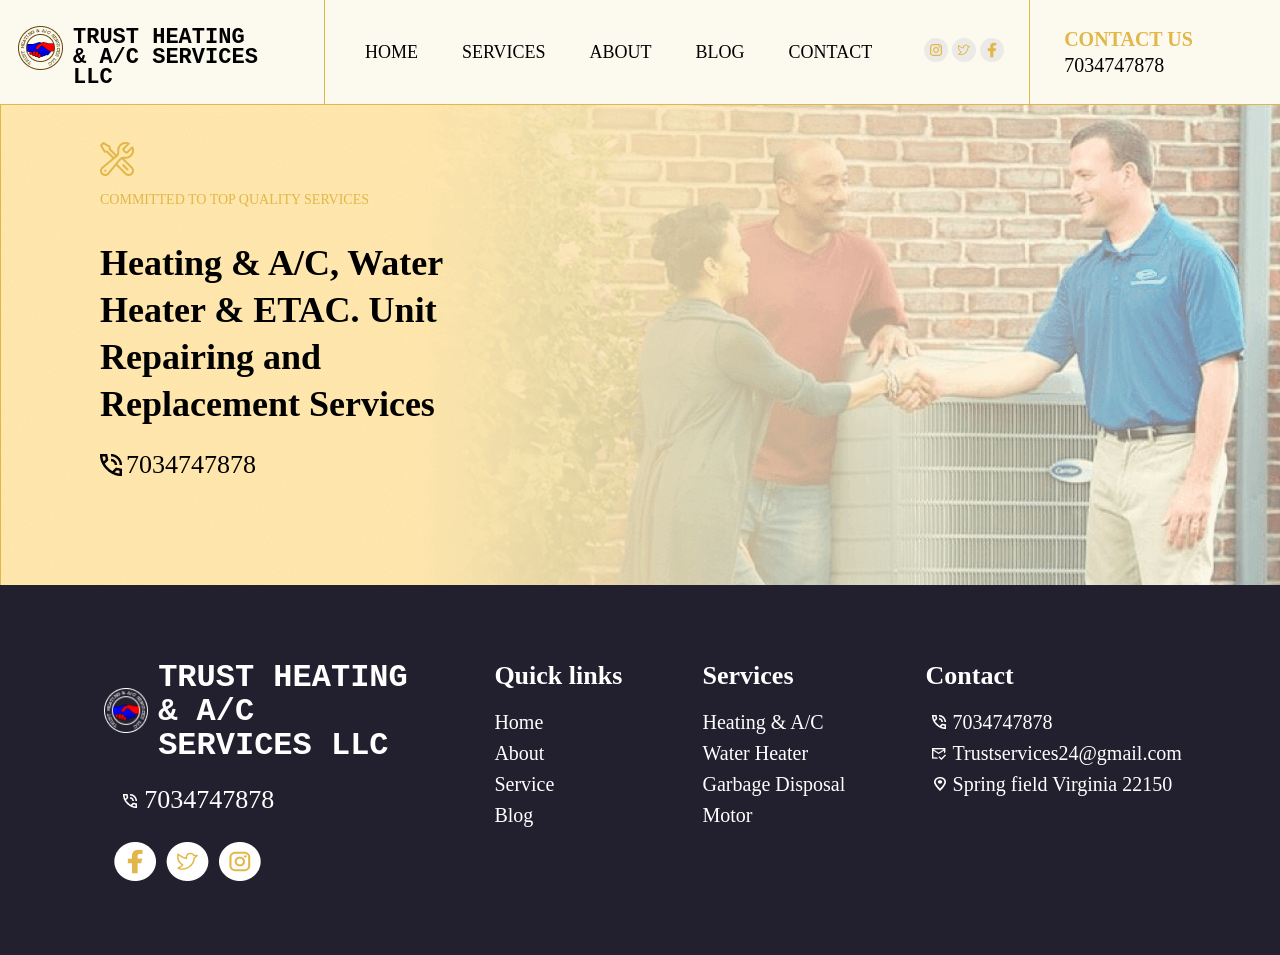
<file: Assignment 1 - (23014119-146)/index.html>
<!DOCTYPE html>
<html lang="en">
<head>
    <meta charset="UTF-8" />
    <meta http-equiv="X-UA-Compatible" content="IE=edge" />
    <meta name="viewport" content="width=device-width, initial-scale=1.0" />
    <title>TRUST HEATING & A/C SERVICES LLC</title>
    <link rel="shortcut icon" href="./assets/Group 54.png" type="image/x-icon">
    <link rel="stylesheet" href="./style.css" />
</head>
<body>
    <div class="main-container">
        <div class="navbar">
            <div class="nav-section1">
                <div class="navlogo-img">
                    <img src="./assets/Group 54.png" alt="" />
                    <h1><b>TRUST HEATING & A/C SERVICES LLC</b></h1>
                </div>
            </div>
            <div class="nav-setion2">
                <div class="links">
                    <a href="index.html">HOME</a>
                    <a href="services.html">SERVICES</a>
                    <a href="about.html">ABOUT</a>
                    <a href="blog.html">BLOG</a>
                    <a href="contact.html">CONTACT</a>
                </div>
                <div class="social-links">
                    <a href=""><img src="./assets/Group 4 (1).png" alt="" /></a>
                    <a href=""><img src="./assets/Group 3 (1).png" alt="" /></a>
                    <a href=""><img src="./assets/Group 5 (1).png" alt="" /></a>
                </div>
            </div>
            <div class="nav-section3">
                <h2>CONTACT US</h2>
                <p>7034747878</p>
            </div>
        </div>
        <div class="hero-section">
            <div class="hero-section-info">
                <img src="./assets/Vector.png" alt="" />
                <h3>COMMITTED TO TOP QUALITY SERVICES</h3>
                <p> Heating & A/C, Water Heater & ETAC. Unit Repairing and Replacement Services </p>
                <div class="phone-number">
                    <img src="./assets/cellphone.png" alt="" />
                    <h4>7034747878</h4>
                </div>
            </div>
        </div>
        <div class="footer-section">
            <div class="footer-column-1">
                <div class="footer-company-brand-image">
                    <div class="footer-logo-image">
                        <img src="./assets/Group 53.png" alt="" height="45px" width="44" />
                    </div>
                    <div class="footer-logo-text">
                        <h4>TRUST HEATING & A/C SERVICES LLC</h4>
                    </div>
                </div>
                <div class="footer-contact">
                    <ul>
                        <li style="list-style-image: url(./assets/fcall.png)"> 7034747878 </li>
                    </ul>
                    <div class="footer-icons">
                        <div><img src="./assets/fi1 (1).png" alt="" /></div>
                        <div><img src="./assets/fi1 (2).png" alt="" /></div>
                        <div><img src="./assets/fi1 (3).png" alt="" /></div>
                    </div>
                </div>
            </div>
            <div class="footer-column-2">
                <h3 style="font-size: 26px">Quick links</h3>
                <ul>
                    <a href="">
                        <li>Home</li>
                    </a>
                    <a href="">
                        <li>About</li>
                    </a>
                    <a href="">
                        <li>Service</li>
                    </a>
                    <a href="">
                        <li>Blog</li>
                    </a>
                </ul>
            </div>
            <div class="footer-column-3">
                <h3 style="font-size: 26px">Services</h3>
                <ul>
                    <a href="">
                        <li>Heating & A/C</li>
                    </a>
                    <a href="">
                        <li>Water Heater</li>
                    </a>
                    <a href="">
                        <li>Garbage Disposal</li>
                    </a>
                    <a href="">
                        <li>Motor</li>
                    </a>
                </ul>
            </div>
            <div class="footer-column-4">
                <h3 style="font-size: 26px">Contact</h3>
                <ul>
                    <a href="">
                        <li style="list-style-image: url(./assets/fcall.png)"> 7034747878 </li>
                    </a>
                    <a href="">
                        <li style="list-style-image: url(./assets/femail.png)"> Trustservices24@gmail.com </li>
                    </a>
                    <a href="">
                        <li style="list-style-image: url(./assets/flocation.png)"> Spring field Virginia 22150 </li>
                    </a>
                </ul>
            </div>
        </div>
</body>
</html>
</file>
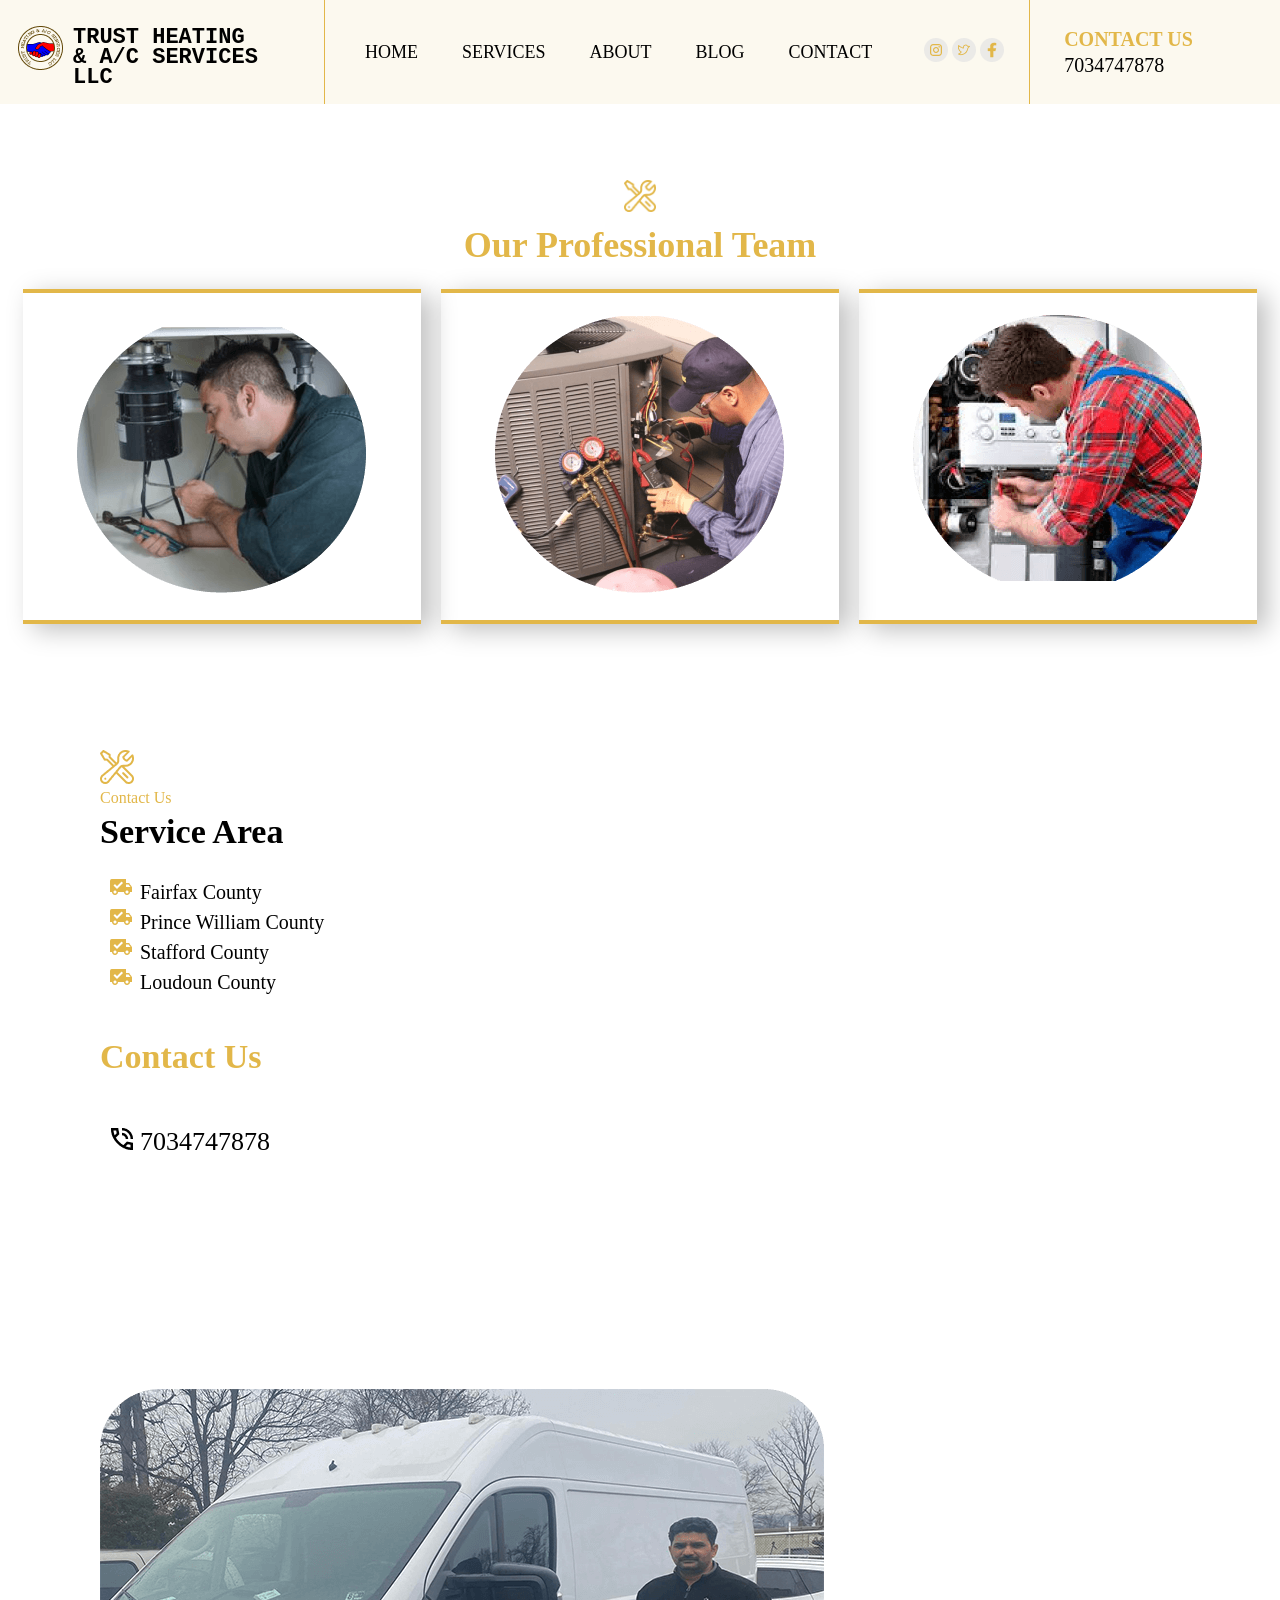
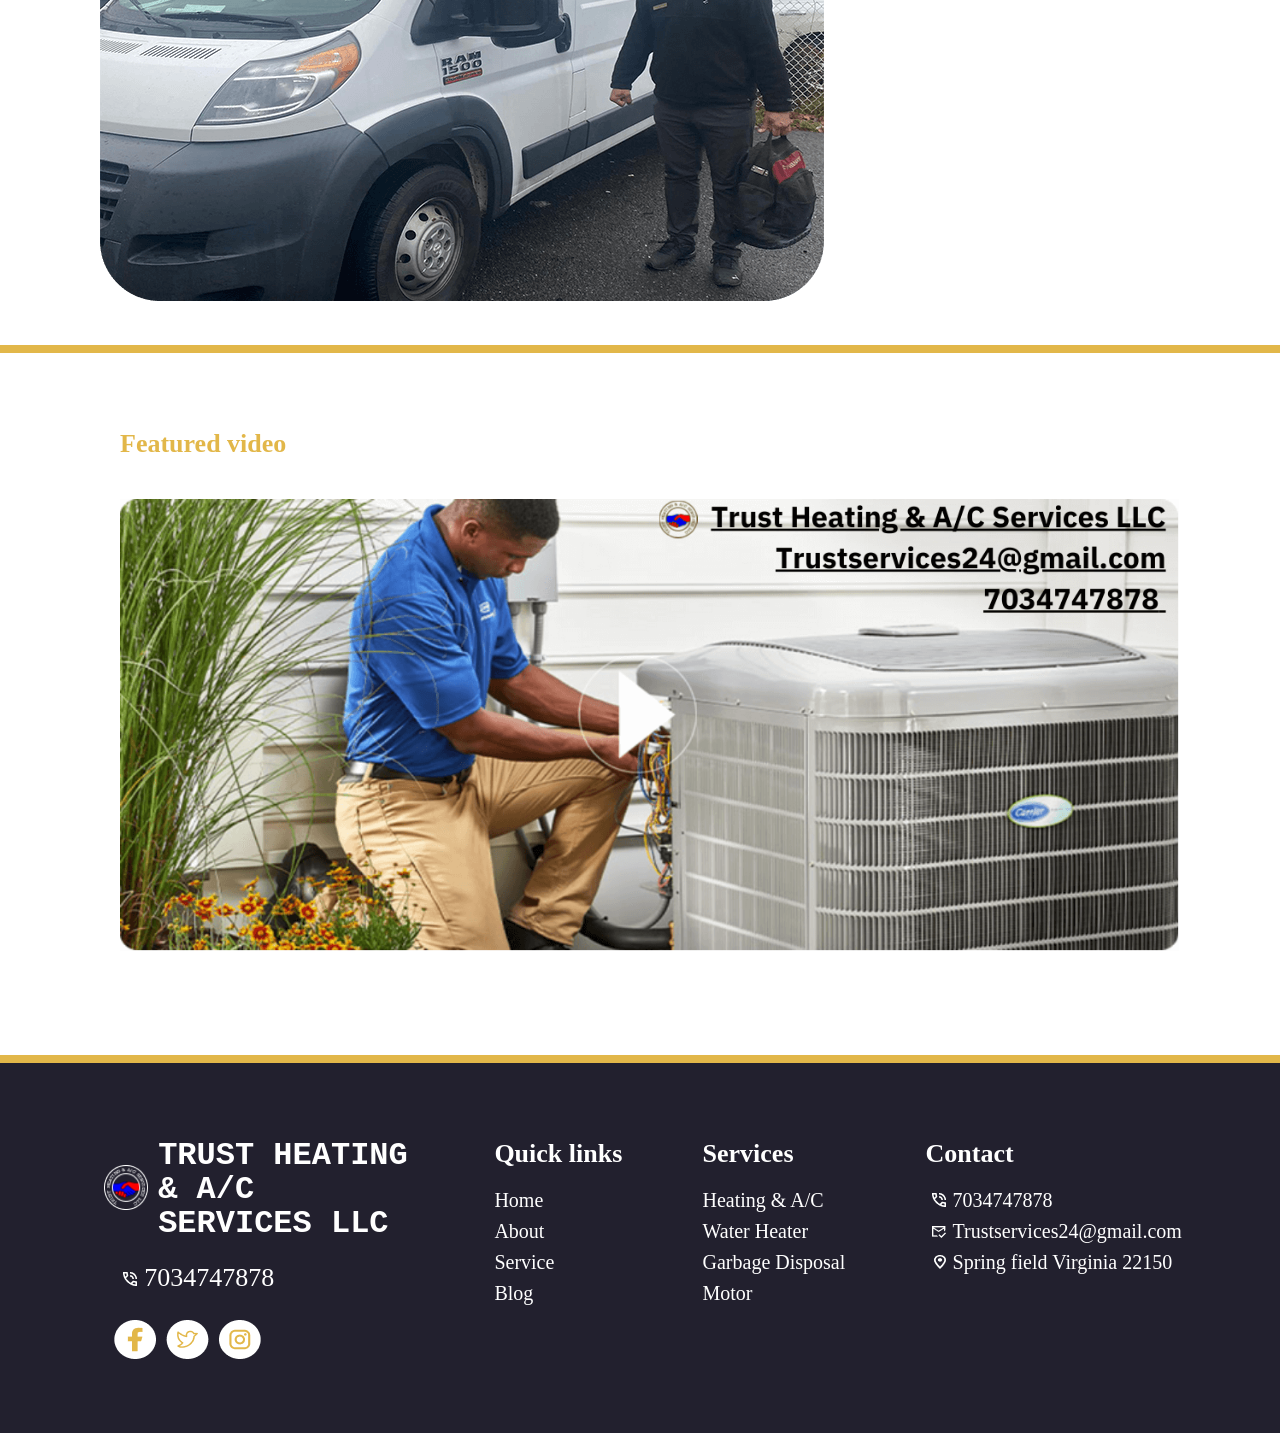
<file: Assignment 1 - (23014119-146)/about.html>
<!DOCTYPE html>
<html lang="en">
<head>
    <meta charset="UTF-8" />
    <meta http-equiv="X-UA-Compatible" content="IE=edge" />
    <meta name="viewport" content="width=device-width, initial-scale=1.0" />
    <title>TRUST HEATING & A/C SERVICES LLC</title>
    <link rel="shortcut icon" href="./assets/Group 54.png" type="image/x-icon">
    <link rel="stylesheet" href="./style.css" />
</head>
<body>
    <div class="main-container">
        <div class="navbar">
            <div class="nav-section1">
                <div class="navlogo-img">
                    <img src="./assets/Group 54.png" alt="" />
                    <h1><b>TRUST HEATING & A/C SERVICES LLC</b></h1>
                </div>
            </div>
            <div class="nav-setion2">
                <div class="links">
                    <a href="index.html">HOME</a>
                    <a href="services.html">SERVICES</a>
                    <a href="about.html">ABOUT</a>
                    <a href="blog.html">BLOG</a>
                    <a href="contact.html">CONTACT</a>
                </div>
                <div class="social-links">
                    <a href=""><img src="./assets/Group 4 (1).png" alt="" /></a>
                    <a href=""><img src="./assets/Group 3 (1).png" alt="" /></a>
                    <a href=""><img src="./assets/Group 5 (1).png" alt="" /></a>
                </div>
            </div>
            <div class="nav-section3">
                <h2>CONTACT US</h2>
                <p>7034747878</p>
            </div>
        </div>
        <div class="team">
            <div class="team-heading">
                <img src="./assets/Vector.png" alt="" width="32" height="32" />
                <h2 style="font-size: 36px; color: #e2b749">
                    <b>Our Professional Team</b>
                </h2>
            </div>
            <div class="team-photos">
                <div class="team-photo-details">
                    <img src="./assets/team1.png" alt="" />
                </div>
                <div class="team-photo-details">
                    <img src="./assets/team2.png" alt="" />
                </div>
                <div class="team-photo-details">
                    <img src="./assets/team3.png" alt="" />
                </div>
            </div>
            <div class="team-area">
                <div class="team-area-text">
                    <div class="team-setting">
                        <img src="./assets/Vector.png" alt="" />
                        <p>Contact Us</p>
                    </div>
                    <div class="service-area">
                        <div>
                            <h2 style="font-size: 34px">Service Area</h2>
                        </div>
                        <div class="service-area-list">
                            <ul>
                                <li><a href="">Fairfax County</a></li>
                                <li><a href="">Prince William County</a></li>
                                <li><a href="">Stafford County</a></li>
                                <li><a href="">Loudoun County</a></li>
                            </ul>
                        </div>
                    </div>
                    <div class="team-contact">
                        <div>
                            <h6>Contact Us</h6>
                        </div>
                        <div class="team-number">
                            <div class="intro-number-digit">
                                <ul>
                                    <li>
                                        <a href="" style="
                        font-size: 26px;
                        line-height: 34px;
                        text-decoration: none;
                      "><b>7034747878</b></a>
                                    </li>
                                </ul>
                            </div>
                        </div>
                    </div>
                </div>
                <div class="team-area-pic">
                    <img class="img-wi" src="./assets/team4.png" alt="" />
                </div>
            </div>
        </div>
        <div class="video">
            <div class="video-text">
                <h3 style="font-size: 26px">Featured video</h3>
            </div>
            <div class="video-display">
                <img src="./assets/video.png" alt="" width="100%" />
            </div>
        </div>
        <div class="footer-section">
            <div class="footer-column-1">
                <div class="footer-company-brand-image">
                    <div class="footer-logo-image">
                        <img src="./assets/Group 53.png" alt="" height="45px" width="44" />
                    </div>
                    <div class="footer-logo-text">
                        <h4>TRUST HEATING & A/C SERVICES LLC</h4>
                    </div>
                </div>
                <div class="footer-contact">
                    <ul>
                        <li style="list-style-image: url(./assets/fcall.png)"> 7034747878 </li>
                    </ul>
                    <div class="footer-icons">
                        <div><img src="./assets/fi1 (1).png" alt="" /></div>
                        <div><img src="./assets/fi1 (2).png" alt="" /></div>
                        <div><img src="./assets/fi1 (3).png" alt="" /></div>
                    </div>
                </div>
            </div>
            <div class="footer-column-2">
                <h3 style="font-size: 26px">Quick links</h3>
                <ul>
                    <a href="">
                        <li>Home</li>
                    </a>
                    <a href="">
                        <li>About</li>
                    </a>
                    <a href="">
                        <li>Service</li>
                    </a>
                    <a href="">
                        <li>Blog</li>
                    </a>
                </ul>
            </div>
            <div class="footer-column-3">
                <h3 style="font-size: 26px">Services</h3>
                <ul>
                    <a href="">
                        <li>Heating & A/C</li>
                    </a>
                    <a href="">
                        <li>Water Heater</li>
                    </a>
                    <a href="">
                        <li>Garbage Disposal</li>
                    </a>
                    <a href="">
                        <li>Motor</li>
                    </a>
                </ul>
            </div>
            <div class="footer-column-4">
                <h3 style="font-size: 26px">Contact</h3>
                <ul>
                    <a href="">
                        <li style="list-style-image: url(./assets/fcall.png)"> 7034747878 </li>
                    </a>
                    <a href="">
                        <li style="list-style-image: url(./assets/femail.png)"> Trustservices24@gmail.com </li>
                    </a>
                    <a href="">
                        <li style="list-style-image: url(./assets/flocation.png)"> Spring field Virginia 22150 </li>
                    </a>
                </ul>
            </div>
        </div>
</body>
</html>
</file>
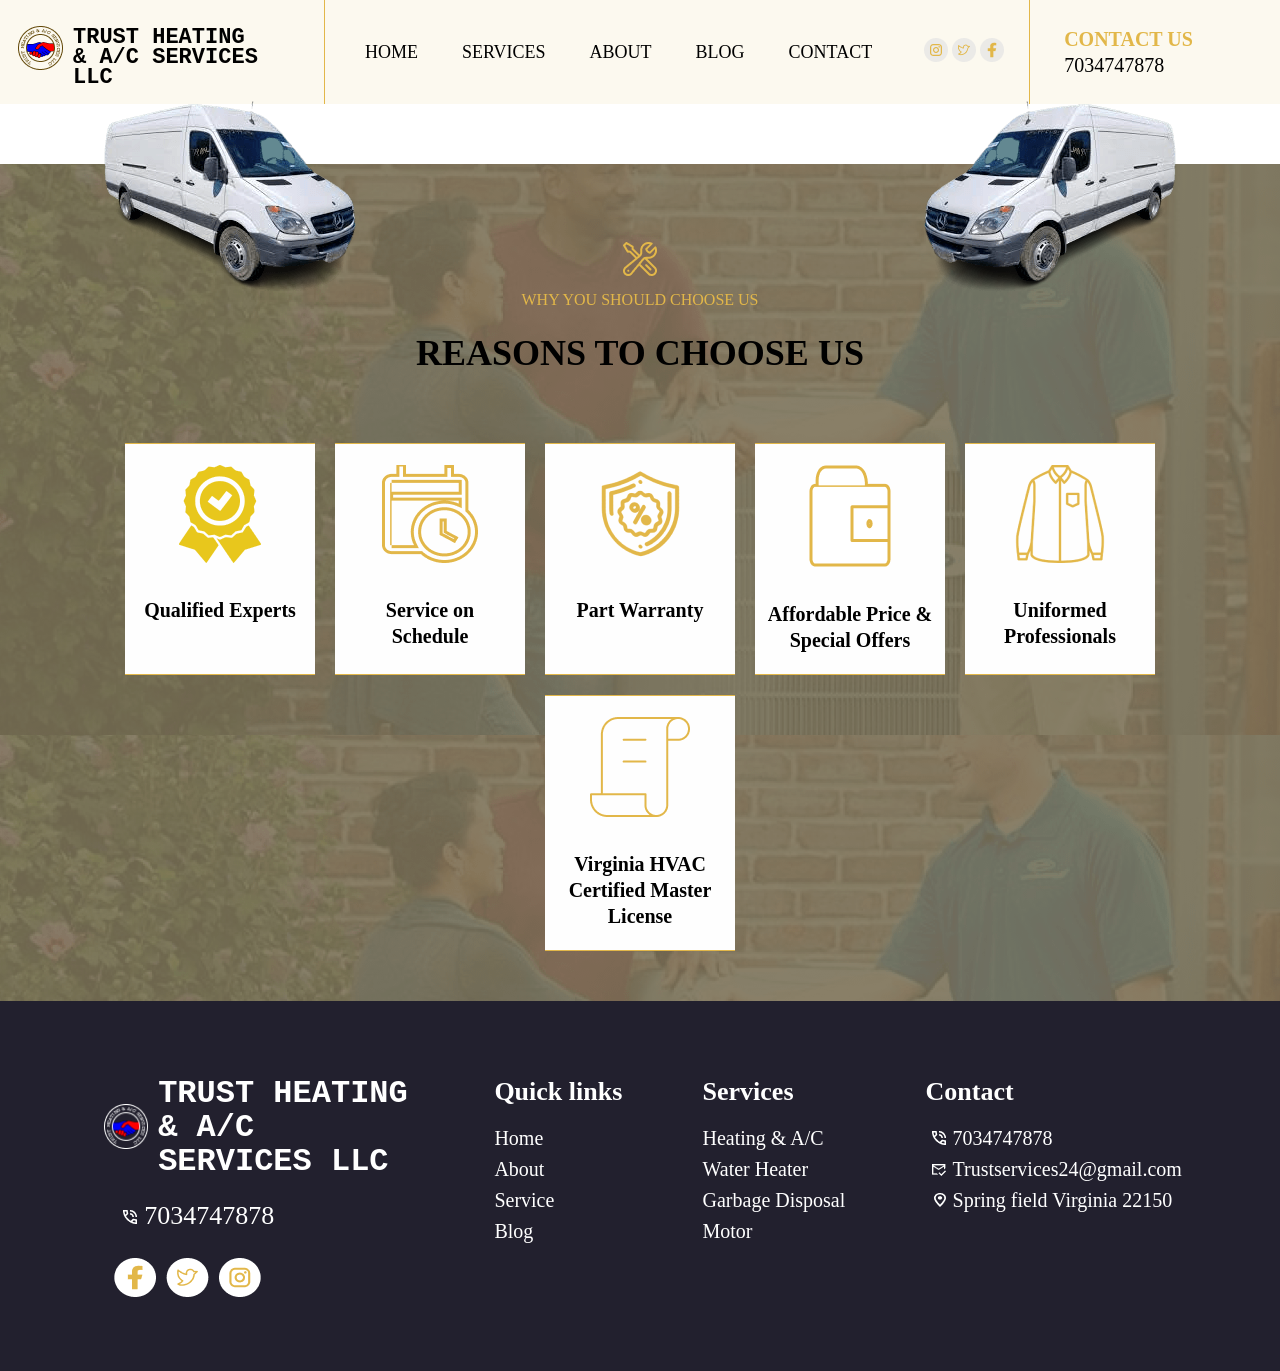
<file: Assignment 1 - (23014119-146)/blog.html>
<!DOCTYPE html>
<html lang="en">
<head>
    <meta charset="UTF-8" />
    <meta http-equiv="X-UA-Compatible" content="IE=edge" />
    <meta name="viewport" content="width=device-width, initial-scale=1.0" />
    <title>TRUST HEATING & A/C SERVICES LLC</title>
    <link rel="shortcut icon" href="./assets/Group 54.png" type="image/x-icon">
    <link rel="stylesheet" href="./style.css" />
</head>
<body>
    <div class="main-container">
        <div class="navbar">
            <div class="nav-section1">
                <div class="navlogo-img">
                    <img src="./assets/Group 54.png" alt="" />
                    <h1><b>TRUST HEATING & A/C SERVICES LLC</b></h1>
                </div>
            </div>
            <div class="nav-setion2">
                <div class="links">
                    <a href="index.html">HOME</a>
                    <a href="services.html">SERVICES</a>
                    <a href="about.html">ABOUT</a>
                    <a href="blog.html">BLOG</a>
                    <a href="contact.html">CONTACT</a>
                </div>
                <div class="social-links">
                    <a href=""><img src="./assets/Group 4 (1).png" alt="" /></a>
                    <a href=""><img src="./assets/Group 3 (1).png" alt="" /></a>
                    <a href=""><img src="./assets/Group 5 (1).png" alt="" /></a>
                </div>
            </div>
            <div class="nav-section3">
                <h2>CONTACT US</h2>
                <p>7034747878</p>
            </div>
        </div>
        <div class="reason-section">
            <img class="vanleft" src="./assets/vanleft.png" alt="" />
            <img class="vanright" src="./assets/vanright.png" alt="" />
            <img class="service-img" src="./assets/Vector.png" alt="" />
            <p class="reason-section-para">WHY YOU SHOULD CHOOSE US</p>
            <h3>REASONS TO CHOOSE US</h3>
            <div class="cards">
                <div class="card">
                    <img src="./assets/Mask group.png" alt="" />
                    <p>Qualified Experts</p>
                </div>
                <div class="card">
                    <img src="./assets/service1.png" alt="" />
                    <p>Service on Schedule</p>
                </div>
                <div class="card">
                    <img src="./assets/Mask group (1).png" alt="" />
                    <p>Part Warranty</p>
                </div>
                <div class="card">
                    <img src="./assets/Group.png" alt="" />
                    <p>Affordable Price & Special Offers</p>
                </div>
                <div class="card">
                    <img src="./assets/uniform.png" alt="" />
                    <p>Uniformed Professionals</p>
                </div>
                <div class="card">
                    <img src="./assets/paper.png" alt="" />
                    <p>Virginia HVAC Certified Master License</p>
                </div>
            </div>
        </div>
        <div class="footer-section">
            <div class="footer-column-1">
                <div class="footer-company-brand-image">
                    <div class="footer-logo-image">
                        <img src="./assets/Group 53.png" alt="" height="45px" width="44" />
                    </div>
                    <div class="footer-logo-text">
                        <h4>TRUST HEATING & A/C SERVICES LLC</h4>
                    </div>
                </div>
                <div class="footer-contact">
                    <ul>
                        <li style="list-style-image: url(./assets/fcall.png)"> 7034747878 </li>
                    </ul>
                    <div class="footer-icons">
                        <div><img src="./assets/fi1 (1).png" alt="" /></div>
                        <div><img src="./assets/fi1 (2).png" alt="" /></div>
                        <div><img src="./assets/fi1 (3).png" alt="" /></div>
                    </div>
                </div>
            </div>
            <div class="footer-column-2">
                <h3 style="font-size: 26px">Quick links</h3>
                <ul>
                    <a href="">
                        <li>Home</li>
                    </a>
                    <a href="">
                        <li>About</li>
                    </a>
                    <a href="">
                        <li>Service</li>
                    </a>
                    <a href="">
                        <li>Blog</li>
                    </a>
                </ul>
            </div>
            <div class="footer-column-3">
                <h3 style="font-size: 26px">Services</h3>
                <ul>
                    <a href="">
                        <li>Heating & A/C</li>
                    </a>
                    <a href="">
                        <li>Water Heater</li>
                    </a>
                    <a href="">
                        <li>Garbage Disposal</li>
                    </a>
                    <a href="">
                        <li>Motor</li>
                    </a>
                </ul>
            </div>
            <div class="footer-column-4">
                <h3 style="font-size: 26px">Contact</h3>
                <ul>
                    <a href="">
                        <li style="list-style-image: url(./assets/fcall.png)"> 7034747878 </li>
                    </a>
                    <a href="">
                        <li style="list-style-image: url(./assets/femail.png)"> Trustservices24@gmail.com </li>
                    </a>
                    <a href="">
                        <li style="list-style-image: url(./assets/flocation.png)"> Spring field Virginia 22150 </li>
                    </a>
                </ul>
            </div>
        </div>
</body>
</html>
</file>
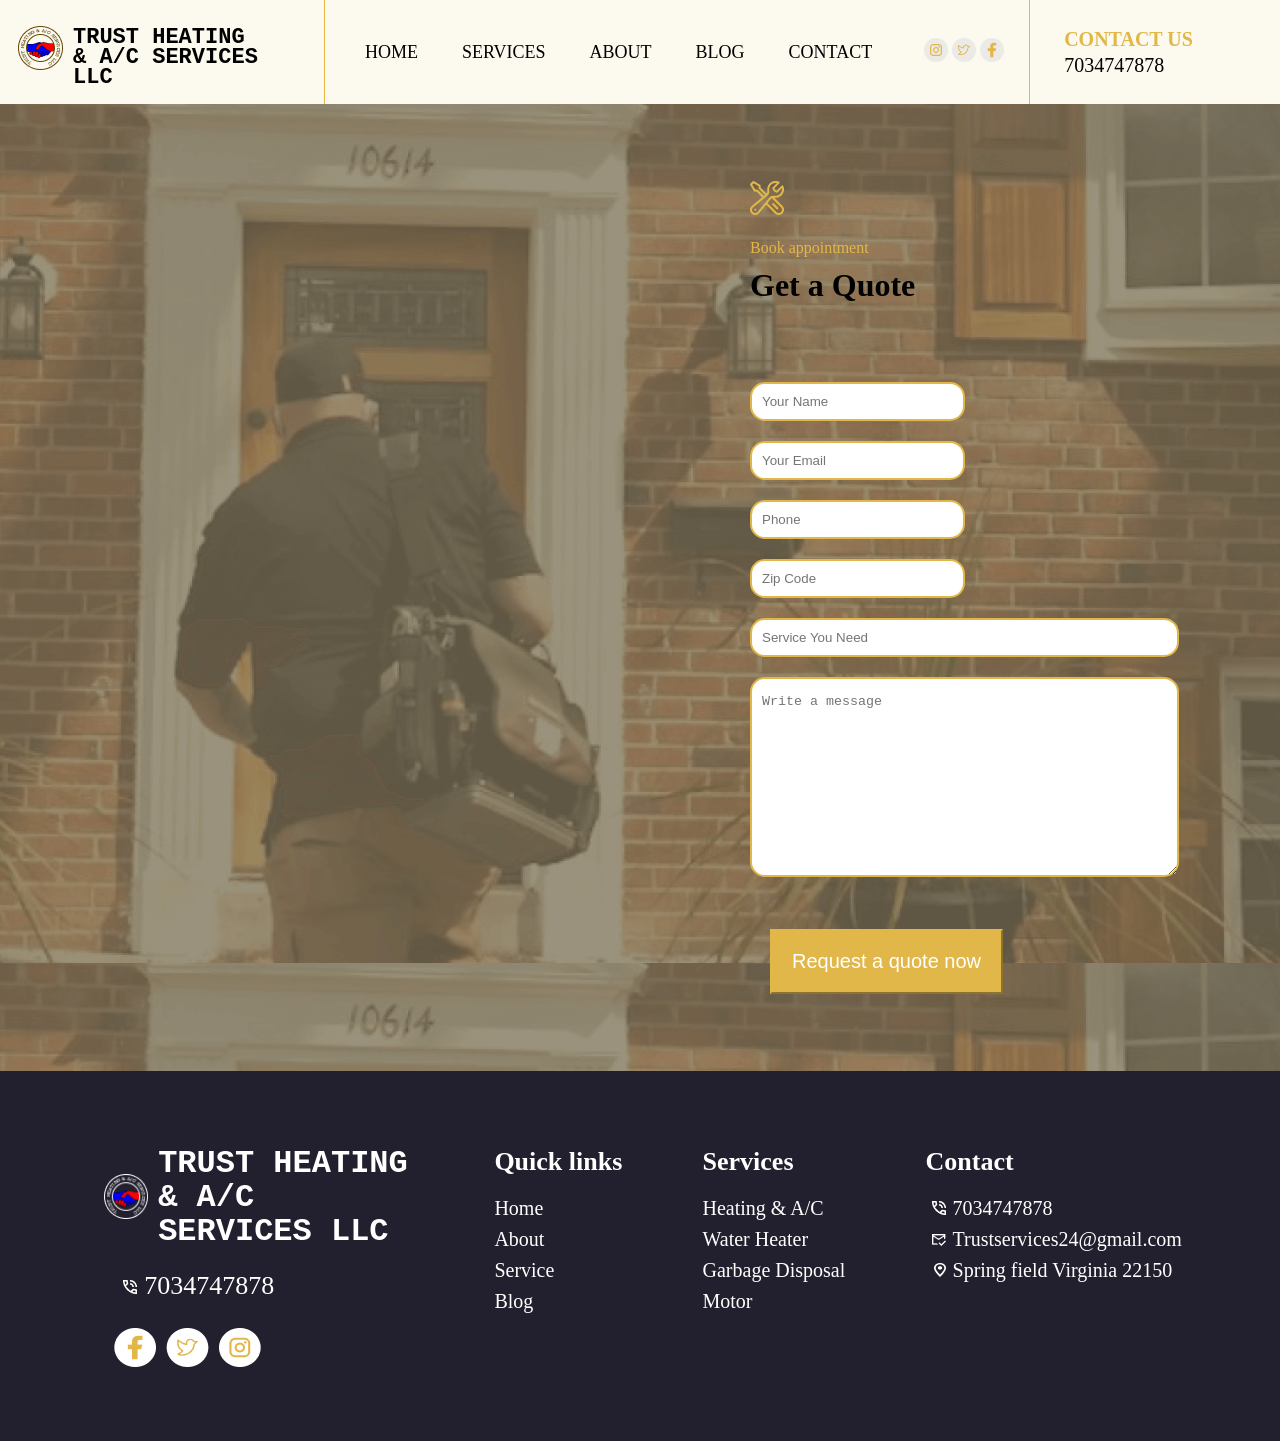
<file: Assignment 1 - (23014119-146)/contact.html>
<!DOCTYPE html>
<html lang="en">
<head>
    <meta charset="UTF-8" />
    <meta http-equiv="X-UA-Compatible" content="IE=edge" />
    <meta name="viewport" content="width=device-width, initial-scale=1.0" />
    <title>TRUST HEATING & A/C SERVICES LLC</title>
    <link rel="shortcut icon" href="./assets/Group 54.png" type="image/x-icon">
    <link rel="stylesheet" href="./style.css" />
</head>
<body>
    <div class="main-container">
        <div class="navbar">
            <div class="nav-section1">
                <div class="navlogo-img">
                    <img src="./assets/Group 54.png" alt="" />
                    <h1><b>TRUST HEATING & A/C SERVICES LLC</b></h1>
                </div>
            </div>
            <div class="nav-setion2">
                <div class="links">
                    <a href="index.html">HOME</a>
                    <a href="services.html">SERVICES</a>
                    <a href="about.html">ABOUT</a>
                    <a href="blog.html">BLOG</a>
                    <a href="contact.html">CONTACT</a>
                </div>
                <div class="social-links">
                    <a href=""><img src="./assets/Group 4 (1).png" alt="" /></a>
                    <a href=""><img src="./assets/Group 3 (1).png" alt="" /></a>
                    <a href=""><img src="./assets/Group 5 (1).png" alt="" /></a>
                </div>
            </div>
            <div class="nav-section3">
                <h2>CONTACT US</h2>
                <p>7034747878</p>
            </div>
        </div>
        <div class="contact-section">
            <div class="contact-section-details">
                <div class="contact-section-text">
                    <img src="./assets/Vector.png" alt="" />
                    <p style="color: #e2b749; font-size: 16px; padding: 20px 0 10px"> Book appointment </p>
                    <h1 class="contact-section-b"><b>Get a Quote</b></h1>
                </div>
                <div class="contact-form">
                    <form class="form-inline" action="">
                        <input type="text" class="form-text" placeholder="Your Name" name="text" />
                        <input type="email" class="form-email" placeholder="Your Email" name="email" />
                        <input type="number" class="form-number" placeholder="Phone" name="number" />
                        <input type="number" class="form-number" placeholder="Zip Code" name="number" />
                        <input type="text" class="form-text-service" placeholder="Service You Need" name="text" />
                        <textarea class="form-textarea" name="subject" placeholder="Write a message"></textarea>
                        <br />
                        <button class="form-btn" type="submit"> Request a quote now </button>
                    </form>
                </div>
            </div>
        </div>
        <div class="footer-section">
            <div class="footer-column-1">
                <div class="footer-company-brand-image">
                    <div class="footer-logo-image">
                        <img src="./assets/Group 53.png" alt="" height="45px" width="44" />
                    </div>
                    <div class="footer-logo-text">
                        <h4>TRUST HEATING & A/C SERVICES LLC</h4>
                    </div>
                </div>
                <div class="footer-contact">
                    <ul>
                        <li style="list-style-image: url(./assets/fcall.png)"> 7034747878 </li>
                    </ul>
                    <div class="footer-icons">
                        <div><img src="./assets/fi1 (1).png" alt="" /></div>
                        <div><img src="./assets/fi1 (2).png" alt="" /></div>
                        <div><img src="./assets/fi1 (3).png" alt="" /></div>
                    </div>
                </div>
            </div>
            <div class="footer-column-2">
                <h3 style="font-size: 26px">Quick links</h3>
                <ul>
                    <a href="">
                        <li>Home</li>
                    </a>
                    <a href="">
                        <li>About</li>
                    </a>
                    <a href="">
                        <li>Service</li>
                    </a>
                    <a href="">
                        <li>Blog</li>
                    </a>
                </ul>
            </div>
            <div class="footer-column-3">
                <h3 style="font-size: 26px">Services</h3>
                <ul>
                    <a href="">
                        <li>Heating & A/C</li>
                    </a>
                    <a href="">
                        <li>Water Heater</li>
                    </a>
                    <a href="">
                        <li>Garbage Disposal</li>
                    </a>
                    <a href="">
                        <li>Motor</li>
                    </a>
                </ul>
            </div>
            <div class="footer-column-4">
                <h3 style="font-size: 26px">Contact</h3>
                <ul>
                    <a href="">
                        <li style="list-style-image: url(./assets/fcall.png)"> 7034747878 </li>
                    </a>
                    <a href="">
                        <li style="list-style-image: url(./assets/femail.png)"> Trustservices24@gmail.com </li>
                    </a>
                    <a href="">
                        <li style="list-style-image: url(./assets/flocation.png)"> Spring field Virginia 22150 </li>
                    </a>
                </ul>
            </div>
        </div>
</body>
</html>
</file>
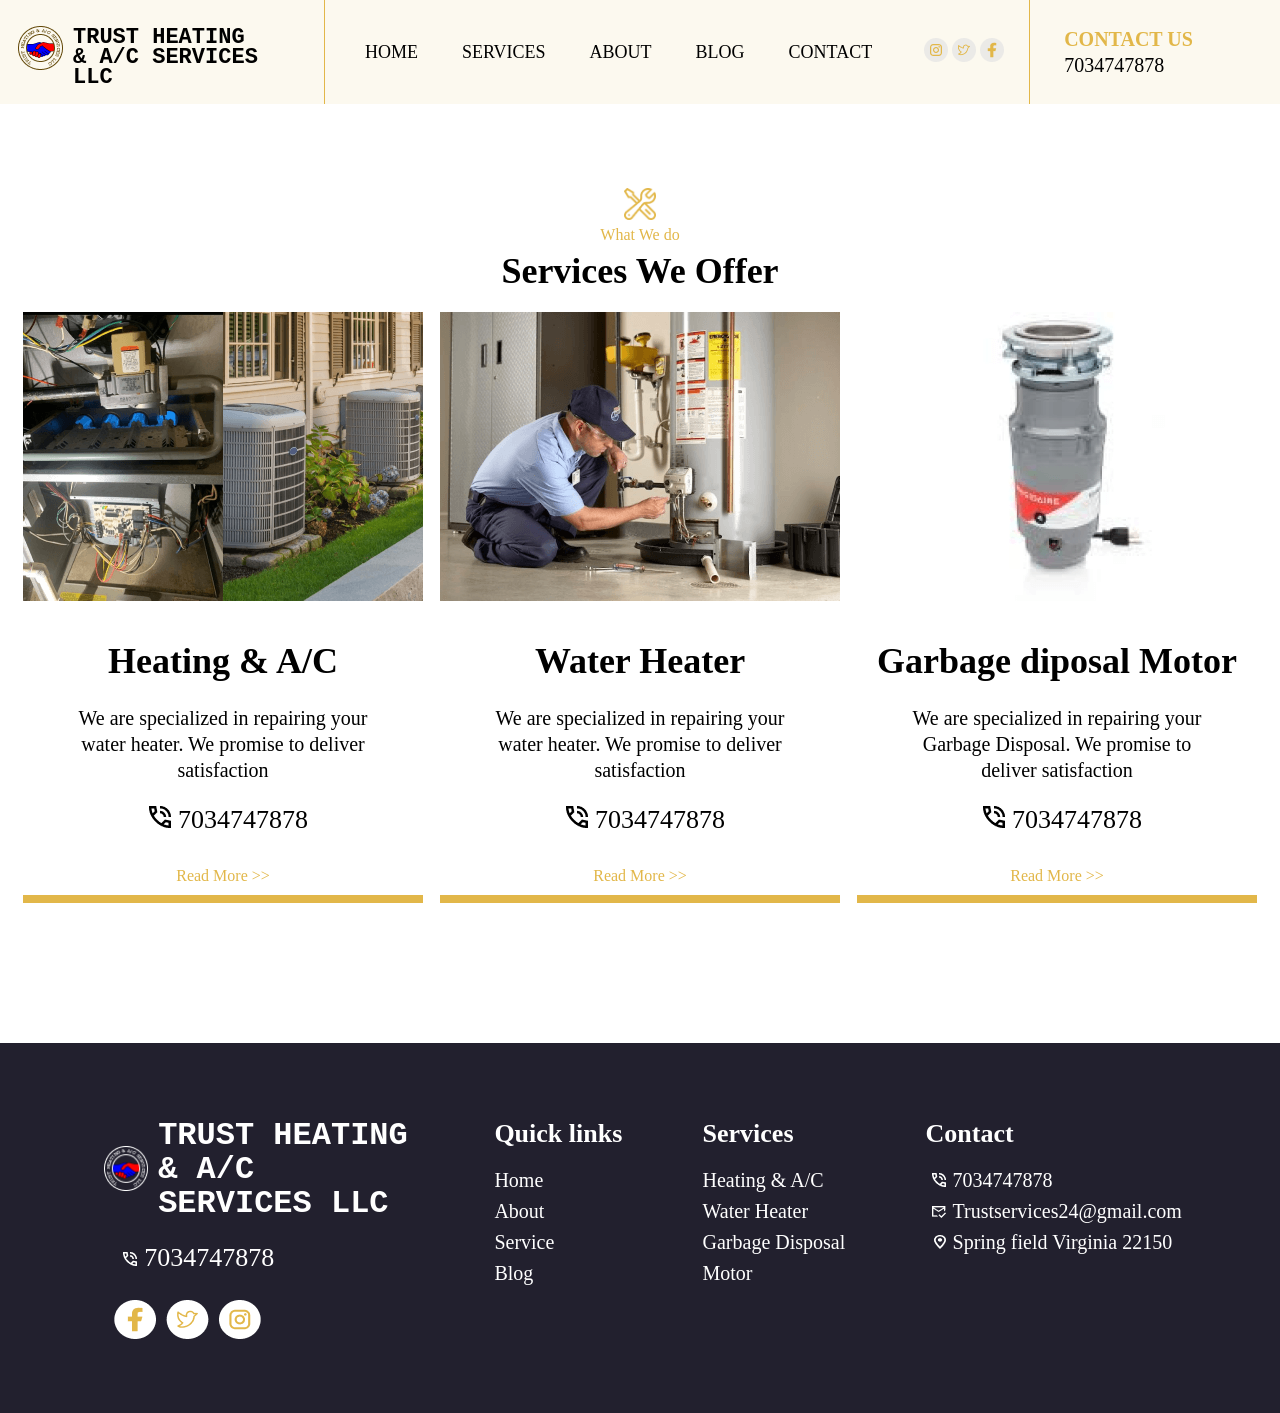
<file: Assignment 1 - (23014119-146)/services.html>
<!DOCTYPE html>
<html lang="en">
<head>
    <meta charset="UTF-8" />
    <meta http-equiv="X-UA-Compatible" content="IE=edge" />
    <meta name="viewport" content="width=device-width, initial-scale=1.0" />
    <title>TRUST HEATING & A/C SERVICES LLC</title>
    <link rel="shortcut icon" href="./assets/Group 54.png" type="image/x-icon">
    <link rel="stylesheet" href="./style.css" />
</head>
<body>
    <div class="main-container">
        <div class="navbar">
            <div class="nav-section1">
                <div class="navlogo-img">
                    <img src="./assets/Group 54.png" alt="" />
                    <h1><b>TRUST HEATING & A/C SERVICES LLC</b></h1>
                </div>
            </div>
            <div class="nav-setion2">
                <div class="links">
                    <a href="index.html">HOME</a>
                    <a href="services.html">SERVICES</a>
                    <a href="about.html">ABOUT</a>
                    <a href="blog.html">BLOG</a>
                    <a href="contact.html">CONTACT</a>
                </div>
                <div class="social-links">
                    <a href=""><img src="./assets/Group 4 (1).png" alt="" /></a>
                    <a href=""><img src="./assets/Group 3 (1).png" alt="" /></a>
                    <a href=""><img src="./assets/Group 5 (1).png" alt="" /></a>
                </div>
            </div>
            <div class="nav-section3">
                <h2>CONTACT US</h2>
                <p>7034747878</p>
            </div>
        </div>
        <div class="services-section">
            <div class="services-heading">
                <img src="./assets/Vector.png" alt="" width="32" height="32" />
                <p>What We do</p>
                <h2 style="font-size: 36px"><b>Services We Offer</b></h2>
            </div>
            <div class="services-details">
                <div class="service-1">
                    <div class="service-1-pics-2">
                        <div class="service-1a-pic">
                            <img class="service1image" src="./assets/service.png" alt="" />
                        </div>
                        <div class="service-1a-pic">
                            <img class="service1image" src="./assets/servicecard1.png" alt="" />
                        </div>
                    </div>
                    <div class="service-1-details">
                        <h2 class="service-card-h">Heating & A/C</h2>
                        <p class="service-paragraph"> We are specialized in repairing your water heater. We promise to
                            deliver satisfaction </p>
                    </div>
                    <div class="service-intro-number">
                        <div class="intro-number-digit">
                            <ul>
                                <li>
                                    <a href="" style="
                          font-size: 26px;
                          line-height: 34px;
                          text-decoration: none;
                        "><b>7034747878</b></a>
                                </li>
                            </ul>
                        </div>
                    </div>
                    <div class="read-more">
                        <p style="color: #e2b749">Read More >></p>
                    </div>
                </div>
                <div class="service-2">
                    <div class="service-1-pic">
                        <img class="service1image" src="./assets/servicecard2.png" alt="" />
                    </div>
                    <div class="service-1-details">
                        <h2 class="service-card-h">Water Heater</h2>
                        <p class="service-paragraph"> We are specialized in repairing your water heater. We promise to
                            deliver satisfaction </p>
                    </div>
                    <div class="service-intro-number">
                        <div class="intro-number-digit">
                            <ul>
                                <li>
                                    <a href="" style="
                          font-size: 26px;
                          line-height: 34px;
                          text-decoration: none;
                        "><b>7034747878</b></a>
                                </li>
                            </ul>
                        </div>
                    </div>
                    <div class="read-more">
                        <p style="color: #e2b749">Read More >></p>
                    </div>
                </div>
                <div class="service-3">
                    <div class="service-1-pic">
                        <img class="service1image" src="./assets/servicecard3.png" alt="" />
                    </div>
                    <div class="service-1-details">
                        <h2 class="service-card-h">Garbage diposal Motor</h2>
                        <p class="service-paragraph"> We are specialized in repairing your Garbage Disposal. We promise
                            to deliver satisfaction </p>
                    </div>
                    <div class="service-intro-number">
                        <div class="intro-number-digit">
                            <ul>
                                <li>
                                    <a href="" style="
                          font-size: 26px;
                          line-height: 34px;
                          text-decoration: none;
                        "><b>7034747878</b></a>
                                </li>
                            </ul>
                        </div>
                    </div>
                    <div class="read-more">
                        <p style="color: #e2b749">Read More >></p>
                    </div>
                </div>
            </div>
        </div>
        <div class="footer-section">
            <div class="footer-column-1">
                <div class="footer-company-brand-image">
                    <div class="footer-logo-image">
                        <img src="./assets/Group 53.png" alt="" height="45px" width="44" />
                    </div>
                    <div class="footer-logo-text">
                        <h4>TRUST HEATING & A/C SERVICES LLC</h4>
                    </div>
                </div>
                <div class="footer-contact">
                    <ul>
                        <li style="list-style-image: url(./assets/fcall.png)"> 7034747878 </li>
                    </ul>
                    <div class="footer-icons">
                        <div><img src="./assets/fi1 (1).png" alt="" /></div>
                        <div><img src="./assets/fi1 (2).png" alt="" /></div>
                        <div><img src="./assets/fi1 (3).png" alt="" /></div>
                    </div>
                </div>
            </div>
            <div class="footer-column-2">
                <h3 style="font-size: 26px">Quick links</h3>
                <ul>
                    <a href="">
                        <li>Home</li>
                    </a>
                    <a href="">
                        <li>About</li>
                    </a>
                    <a href="">
                        <li>Service</li>
                    </a>
                    <a href="">
                        <li>Blog</li>
                    </a>
                </ul>
            </div>
            <div class="footer-column-3">
                <h3 style="font-size: 26px">Services</h3>
                <ul>
                    <a href="">
                        <li>Heating & A/C</li>
                    </a>
                    <a href="">
                        <li>Water Heater</li>
                    </a>
                    <a href="">
                        <li>Garbage Disposal</li>
                    </a>
                    <a href="">
                        <li>Motor</li>
                    </a>
                </ul>
            </div>
            <div class="footer-column-4">
                <h3 style="font-size: 26px">Contact</h3>
                <ul>
                    <a href="">
                        <li style="list-style-image: url(./assets/fcall.png)"> 7034747878 </li>
                    </a>
                    <a href="">
                        <li style="list-style-image: url(./assets/femail.png)"> Trustservices24@gmail.com </li>
                    </a>
                    <a href="">
                        <li style="list-style-image: url(./assets/flocation.png)"> Spring field Virginia 22150 </li>
                    </a>
                </ul>
            </div>
        </div>
</body>
</html>
</file>
<file: Assignment 1 - (23014119-146)/style.css>
* {
  margin: 0;
  box-sizing: border-box;
}

.main-container {
  max-width: 1440px;
  margin: 0 auto;

}

.navbar {
  display: flex;
  align-items: center;
  font-family: 'IBM Plex Serif', serif;
  background: #fcf9ef;
  flex-wrap: wrap;
}

.navlogo-img {
  font-family: 'Inconsolata', monospace;
  font-weight: 700;
  font-size: 19px;
  line-height: 20px;
  display: flex;
  width: 324px;

  gap: 10px;
  align-items: center;
}

.nav-section1 {
  display: flex;
  width: 324px;
  /* padding: 26px 14px 14px 30px; */
  padding-top: 20px;
  padding-right: 14px;
  padding-left: 18px;
  padding-bottom: 28px;
  gap: 10px;
}

.nav-section1 h1 {
  display: flex;
  font-family: 'Inconsolata', monospace;
  font-weight: 700;
  font-size: 22px;
  line-height: 20px;
  width: 190px;
  color: #000000;
  height: 40px;
}

.nav-setion2 {
  padding: 38px 25px 38px 40px;
  display: flex;
  align-items: center;
  border-right: 1px solid #e2b749;
  border-left: 1px solid #e2b749;
}

.nav-setion2 .links a {
  padding-right: 40px;
  font-family: 'IBM Plex Serif', serif;
  font-style: normal;
  font-weight: 500;
  font-size: 18px;
  line-height: 23px;
  text-decoration: none;

  color: #000000;
}

.social-links {
  padding-left: 12px;
}

.nav-section3 {
  padding-left: 34px !important;
}

.nav-section3 h2 {
  font-family: 'IBM Plex Serif', serif;
  font-style: normal;
  font-weight: 600;
  font-size: 20px;
  line-height: 26px;
  /* identical to box height */

  color: #e2b749;
}

.nav-section3 p {
  font-family: 'IBM Plex Serif', serif;
  font-style: normal;
  font-weight: 500;
  font-size: 20px;
  line-height: 26px;
  /* identical to box height */

  color: #000000;
}

.hero-section {
  background-image: url(./assets/Group\ 8.png);
  padding: 38px 0 103px 100px;
  font-family: 'IBM Plex Serif', serif;
}

.hero-section-info {
  width: 427px;
}

.hero-section h3 {
  font-family: 'IBM Plex Serif', serif;
  font-style: normal;
  font-weight: 400;
  font-size: 14px;
  line-height: 20px;
  padding: 10px 0 30px 0;

  color: #e2b749;
}

.hero-section p {
  font-family: 'IBM Plex Serif', serif;
  font-style: normal;
  font-weight: 700;
  font-size: 36px;
  line-height: 47px;

  color: #000000;
  padding-bottom: 20px;
}

.phone-number {
  display: flex;
  align-items: center;
}

.phone-number h4 {
  font-family: 'IBM Plex Serif', serif;
  font-style: normal;
  font-weight: 500;
  font-size: 26px;
  line-height: 34px;
  padding-left: 4px;
  color: #000000;
}

.reason-section {
  text-align: center;
  padding: 78px 100px 50px;
  background-image: url(./assets/reasonbackground.png);
  font-family: 'IBM Plex Serif', serif;
  position: relative;
  margin-top: 60px;
}

.vanleft {
  position: absolute;
  left: 100px;
  top: -64px;
}

.vanright {
  position: absolute;
  right: 100px;
  top: -64px;
}

.services-section {
  font-family: 'IBM Plex Serif', serif;
  max-width: 1440px;
  display: flex;
  flex-direction: column;
  align-items: center;
  padding-top: 84px;
  padding-bottom: 140px;
  gap: 20px;
}

.services-heading {
  display: flex;
  flex-direction: column;
  align-items: center;
  gap: 5px;
}

.services-details {
  display: flex;
  flex-direction: row;
  flex-wrap: wrap;
  gap: 17px;
  justify-content: center;
}

.service-1 {
  max-width: 400px;
  align-items: center;
  border-bottom: 8px solid #e2b749;
}

.service-1-details {
  text-align: center;
}

.service-1-details h2 {
  padding: 33px 0 20px;
}

.intro-number-digit li {
  padding: 20px 0 30px;
}

.service-paragraph {
  font-family: 'IBM Plex Serif', serif;
  font-style: normal;
  font-weight: 400;
  font-size: 20px;
  line-height: 26px;
  text-align: center;
  padding: 0 43px;
  color: #000000;
}

.service-card-h {
  font-family: 'IBM Plex Serif', serif;
  font-style: normal;
  font-weight: 600;
  font-size: 36px;
  line-height: 47px;
  /* identical to box height */

  color: #000000;
}

.service-intro-number {
  display: flex;
  flex-direction: row;
  justify-content: center;
  gap: 4px;
}

.services-heading p {
  font-family: 'IBM Plex Serif', serif;
  font-style: normal;
  font-weight: 400;
  font-size: 16px;
  line-height: 20px;
  /* identical to box height */

  color: #e2b749;
}

.read-more {
  text-align: center;
  padding-bottom: 10px;
}

.service-1-pic {
  max-width: 400px;
  height: auto;
}

.service-2 {
  max-width: 400px;
  align-items: center;
  border-bottom: 8px solid #e2b749;
}

.service-3 {
  max-width: 400px;
  align-items: center;
  border-bottom: 8px solid #e2b749;
}

.service-1-pics-2 {
  display: flex;
  flex-direction: row;
}

.service-1a-pic {
  max-width: 200px;
}

.services-2-divs {
  display: flex;
  flex-direction: column;
}

.reason-section::before {
  content: "";
  width: 100%;
  height: 100%;
  background: rgba(123, 113, 87, 0.89);
  position: absolute;
  top: 0;
  left: 0;
}

.service-img {
  position: relative;
}

.reason-section .reason-section-para {
  font-family: 'IBM Plex Serif', serif;
  font-style: normal;
  font-weight: 400;
  font-size: 16px;
  line-height: 20px;
  /* identical to box height */
  position: relative;

  color: #e2b749;
  padding-top: 10px;
  padding-bottom: 20px;
}

.reason-section h3 {
  font-family: 'IBM Plex Serif', serif;
  font-style: normal;
  font-weight: 600;
  font-size: 36px;
  line-height: 47px;
  /* identical to box height */
  padding-bottom: 66px;
  color: #000000;
  position: relative;
}

.cards {
  display: flex;
  gap: 20px;
  position: relative;
  flex-wrap: wrap;
  text-align: center;
  justify-content: center;
}

.card {
  text-align: center;
  width: 190px;
  border-top: 1px solid #e2b749;
  border-bottom: 1px solid #e2b749;
  background-color: #fefefe;
  padding: 21px 11px;
}

.card p {
  padding-top: 30px;
  font-family: 'IBM Plex Serif', serif;
  font-style: normal;
  font-weight: 600;
  font-size: 20px;
  line-height: 26px;
  text-align: center;

  color: #000000;
}

.team {
  display: flex;
  flex-direction: column;
  align-items: center;
  font-family: 'IBM Plex Serif', serif;
}

.team-heading {
  align-items: center;
  display: flex;
  flex-direction: column;
  align-items: center;
  gap: 10px;
  padding-top: 76px;
  padding-bottom: 20px;
}

.team-heading h2 b {
  font-family: 'IBM Plex Serif', serif;
  font-style: normal;
  font-weight: 600;
  font-size: 36px;
  line-height: 47px;
  /* identical to box height */

  color: #e2b749;
}

.team-photos {
  display: flex;
  flex-wrap: wrap;
  flex-direction: row;
  justify-content: space-between;
  gap: 20px;
  padding-bottom: 126px;
}

.team-photo-details {
  align-items: center;
  border-top: 4px solid #e2b749;
  border-bottom: 4px solid #e2b749;
  max-width: 400px;
  padding: 22px 55px 22.5px 54px;
  box-shadow: 10px 6px 24px rgba(0, 0, 0, 0.25);
}

.team-area {
  display: flex;
  flex-wrap: wrap;
  flex-direction: row;
  padding-left: 100px;
  padding-right: 100px;
  padding-bottom: 74px;
  gap: 200px;
  max-width: 100%;
}

.team-setting p {
  font-family: 'IBM Plex Serif', serif;
  font-style: normal;
  font-weight: 400;
  font-size: 16px;
  line-height: 20px;
  /* identical to box height */

  color: #e2b749;
}

.team-area-text {
  max-width: 100%;
}

.team-contact {
  display: flex;
  flex-direction: column;
  gap: 6px;
  padding-top: 40px;
}

.team-number {
  display: flex;
  flex-direction: row;
  gap: 4px;
}

.team-contact h6 {
  padding-bottom: 20px;
  font-family: 'IBM Plex Serif', serif;
  font-style: normal;
  font-weight: 600;
  font-size: 34px;
  line-height: 44px;

  color: #e2b749;
}

.intro-number-digit ul li {
  list-style-type: none;
  color: #000000;
}

.intro-number-digit ul {
  list-style-image: url(./assets/cellphone.png);
}

.intro-number-digit b {
  font-family: 'IBM Plex Serif', serif;
  font-style: normal;
  font-weight: 500;
  font-size: 26px;
  line-height: 34px;

  color: #000000;
}

.service-area {
  display: flex;
  flex-direction: column;
  align-items: flex-start;
  gap: 20px;
}

.service-area h2 {
  font-family: 'IBM Plex Serif', serif;
  font-style: normal;
  font-weight: 600;
  font-size: 36px;
  line-height: 47px;
  /* identical to box height */

  color: #000000;
}

.team-area-pic {
  width: 650px;
  height: 482px;
}

.service-area-list {
  width: 260px;
  font-size: 20px;
  text-decoration: none;
}

.service-area-list ul li {
  list-style-type: none;
  font-size: 20px;
}

.service-area-list a {
  text-decoration: none;
  color: #000000;
}

.service-area-list ul {
  list-style-image: url("./assets/truck.png");
}

.service-area-list ul li {
  font-family: 'IBM Plex Serif', serif;
  font-style: normal;
  font-weight: 500;
  font-size: 20px;
  line-height: 26px;
  /* identical to box height */

  color: #000000;
}

.video {
  display: flex;
  flex-direction: column;
  padding: 76px 101px 100px 120px;
  gap: 40px;
  font-family: 'IBM Plex Serif', serif;
  border-bottom: 8px solid #e2b749;
  border-top: 8px solid #e2b749;
}

.video-text {
  color: #e2b749;
}

.contact-section {
  background-image: url("./assets/contact.png");
  padding-top: 77px;
  padding-bottom: 77px;
  font-family: 'IBM Plex Serif', serif;
}

.contact-section-b {
  padding-bottom: 70px;
}

.contact-section-details {
  display: flex;
  flex-direction: column;
  padding-left: 750px;
  padding-right: 101px;
  gap: 8px;
}

.form-inline {
  display: flex;
  flex-flow: row wrap;
  align-items: center;
  gap: 20px;
}

.form-inline input {
  vertical-align: middle;

  padding: 10px;
  color: #000000;
  background-color: #fff;
  border: 2px solid rgba(226, 183, 73, 1);
}

.form-text {
  width: 215px;
  border-radius: 15px;
}

.form-email {
  width: 215px;
  border-radius: 15px;
}

.form-text-service {
  width: 450px;
  border-radius: 15px;
}

.form-number {
  width: 215px;
  border-radius: 15px;
}

.form-textarea {
  width: 450px;
  height: 200px;
  border-radius: 15px;
  padding-top: 15px;
  padding-left: 10px;
  border: 2px solid rgba(226, 183, 73, 1);
}

.form-btn {
  margin-top: 32px;
  -webkit-border-radius: 0;
  -moz-border-radius: 0;
  border-radius: 0px;
  border-color: #e2b749;
  font-family: Arial;
  color: white;
  font-size: 20px;
  background: #e2b749;
  padding: 19px 20px 19px 20px;
  text-decoration: none;
}

.form-btn:hover {
  background: #d9c593;
  text-decoration: none;
}

.footer-section {
  display: flex;
  flex-direction: row;
  justify-content: space-around;
  font-family: 'IBM Plex Serif', serif;
  gap: 72px;
  background-color: #22202e;
  color: white;
  padding: 76px 94px 70px 100px;
  flex-wrap: wrap;
}

.footer-company-brand-image {
  display: flex;
  flex-direction: row;
  gap: 10px;
  align-items: center;
  width: 310px;
}

.footer-logo-text {
  font-family: 'Inconsolata', monospace;
  width: 258px;
  font-style: normal;
  font-weight: 700;
  font-size: 32px;
  line-height: 34px;
}

.footer-logo-text h4 b {
  font-family: 'Inconsolata', monospace;
  font-style: normal;
  font-weight: 700;
  font-size: 32px;
  line-height: 34px;

  color: #ffffff;
}

.footer-column-1 {
  display: flex;
  flex-direction: column;
}

.footer-contact {
  gap: 40px;
}

.footer-contact ul li {
  list-style: none;
  color: white;
  font-size: 20px;
  font-family: 'IBM Plex Serif', serif;
  font-style: normal;
  font-weight: 500;
  font-size: 26px;
  line-height: 34px;
  /* identical to box height */
  padding: 20px 0 10px;
  color: #ffffff;
}

.footer-icons {
  display: flex;
  flex-direction: row;
  margin-top: 15px;
  padding-left: 10px;
  gap: 10px;
}

.footer-column-2 {
  display: flex;
  flex-direction: column;
  align-items: flex-start;
  padding: 0px;
  gap: 20px;
}

.footer-column-2 ul {
  display: flex;
  flex-direction: column;
  align-items: flex-start;
  padding: 0px;
  flex: none;
  order: 1;
  gap: 8px;
  font-size: 20px;
  flex-grow: 0;
}

.footer-column-2 a {
  text-decoration: none;
}

.footer-column-2 ul li {
  list-style: none;
  color: white;
}

.footer-column-3 {
  display: flex;
  flex-direction: column;
  align-items: flex-start;
  padding: 0px;
  gap: 20px;
  max-width: 186px;
}

.footer-column-3 ul {
  display: flex;
  flex-direction: column;
  align-items: flex-start;
  padding: 0px;
  flex: none;
  order: 1;
  gap: 8px;
  font-size: 20px;
  flex-grow: 0;
}

.footer-column-3 a {
  text-decoration: none;
}

.footer-column-3 ul li {
  list-style: none;
  color: white;
}

.footer-column-4 {
  display: flex;
  flex-direction: column;
  gap: 20px;
}

.footer-column-4 ul {
  display: flex;
  flex-direction: column;
  gap: 8px;
  font-size: 20px;
  padding-left: 27px;
}

.footer-column-4 a {
  text-decoration: none;
}

.footer-column-4 ul li {
  color: white;
}

@media screen and (max-width: 600px) {
  .navbar {
    padding: 10px;
  }

  .service-card-h {
    font-size: 24px;
  }

  .hero-section-info {
    width: 100%;
  }

  .reason-section h3 {
    font-size: 28px;
  }

  .service-1,
  .service-2,
  .service-3 {
    max-width: 100%;
    padding: 10px;
  }

  .vanleft,
  .vanright {
    display: none;
  }
}
</file>
